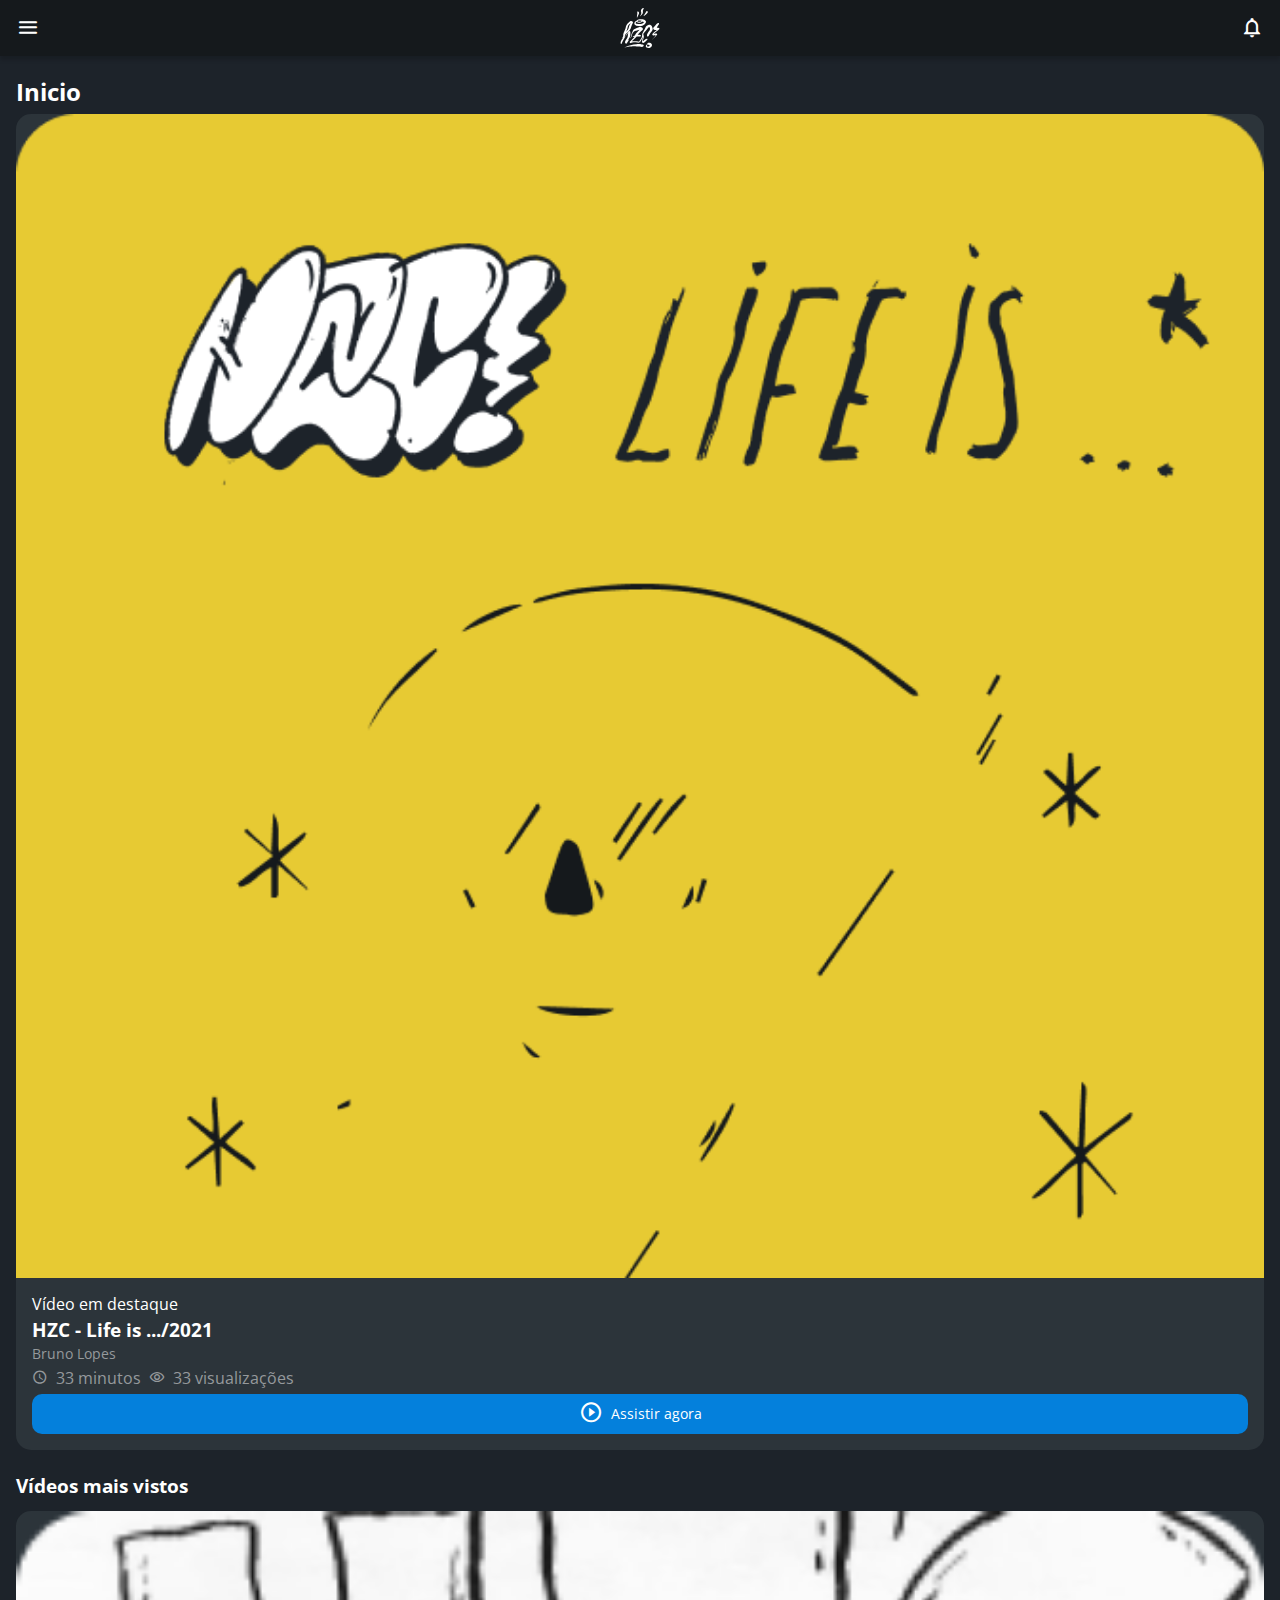
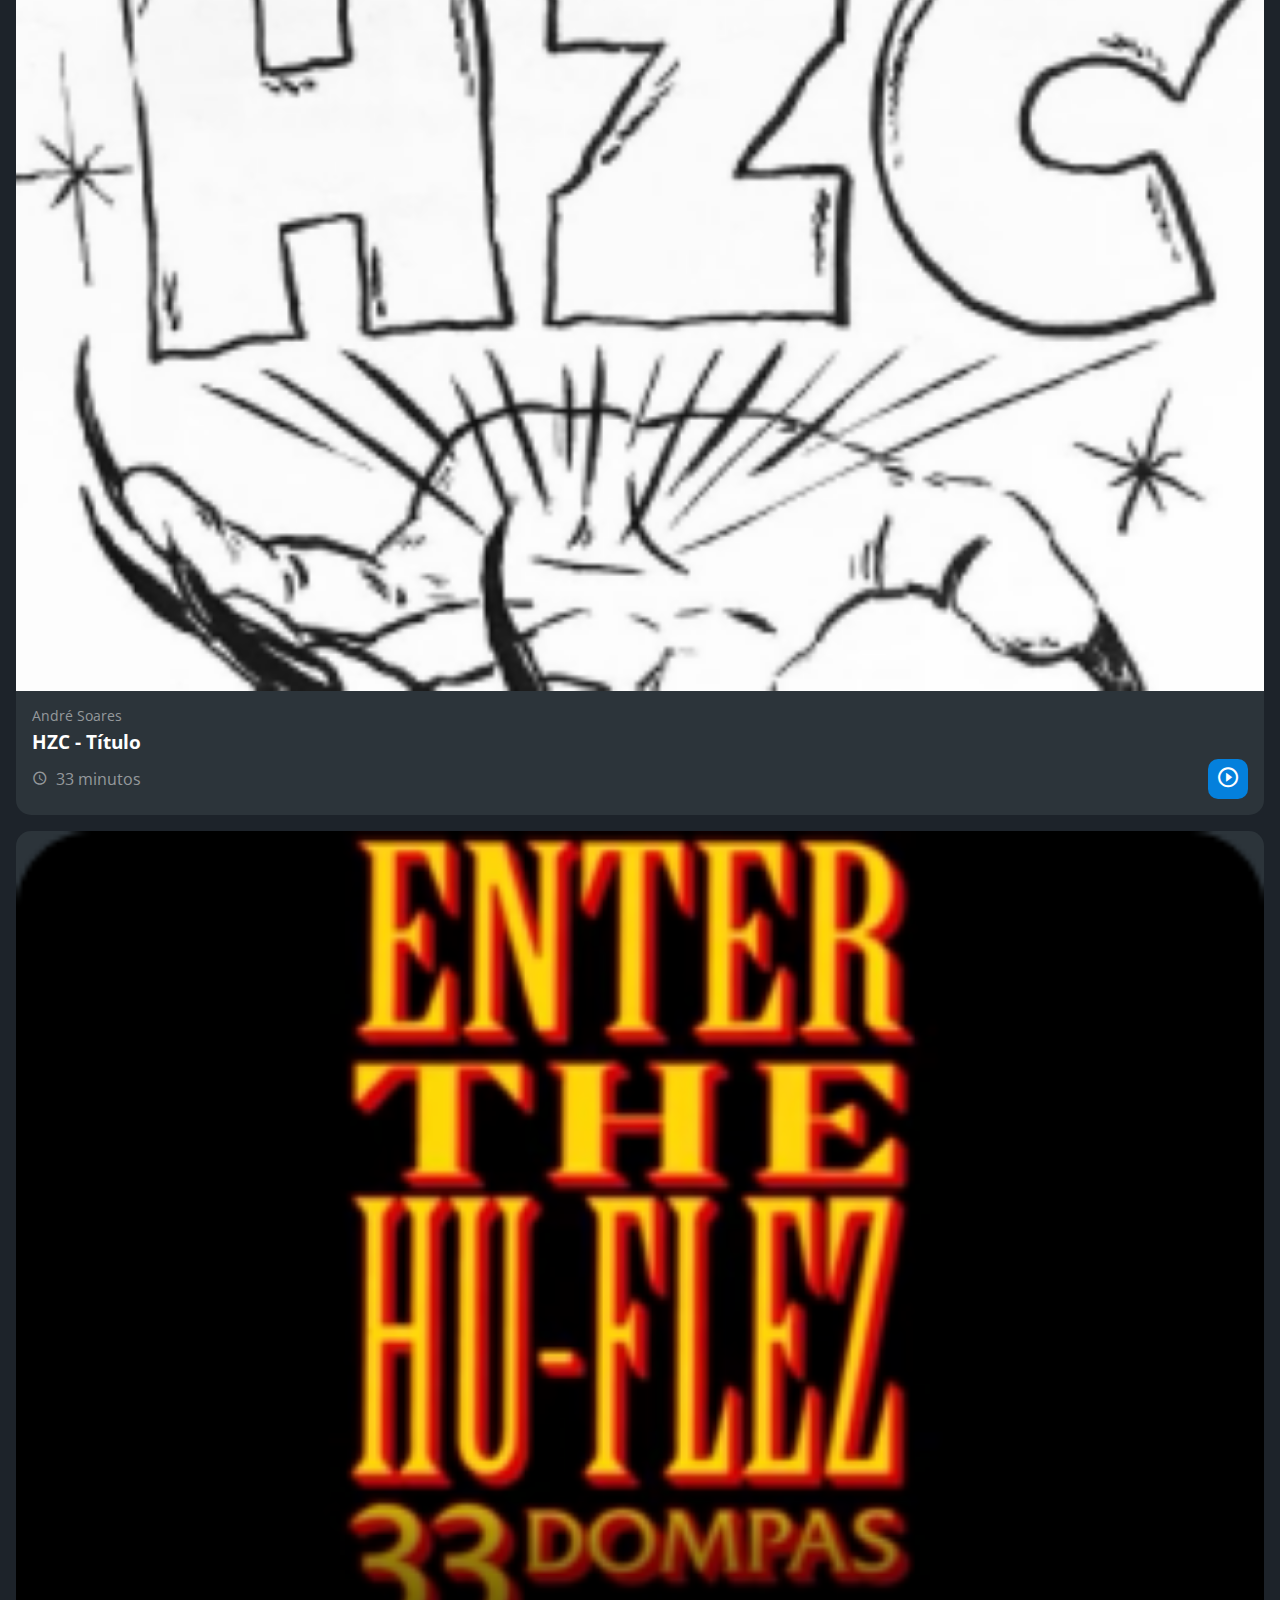
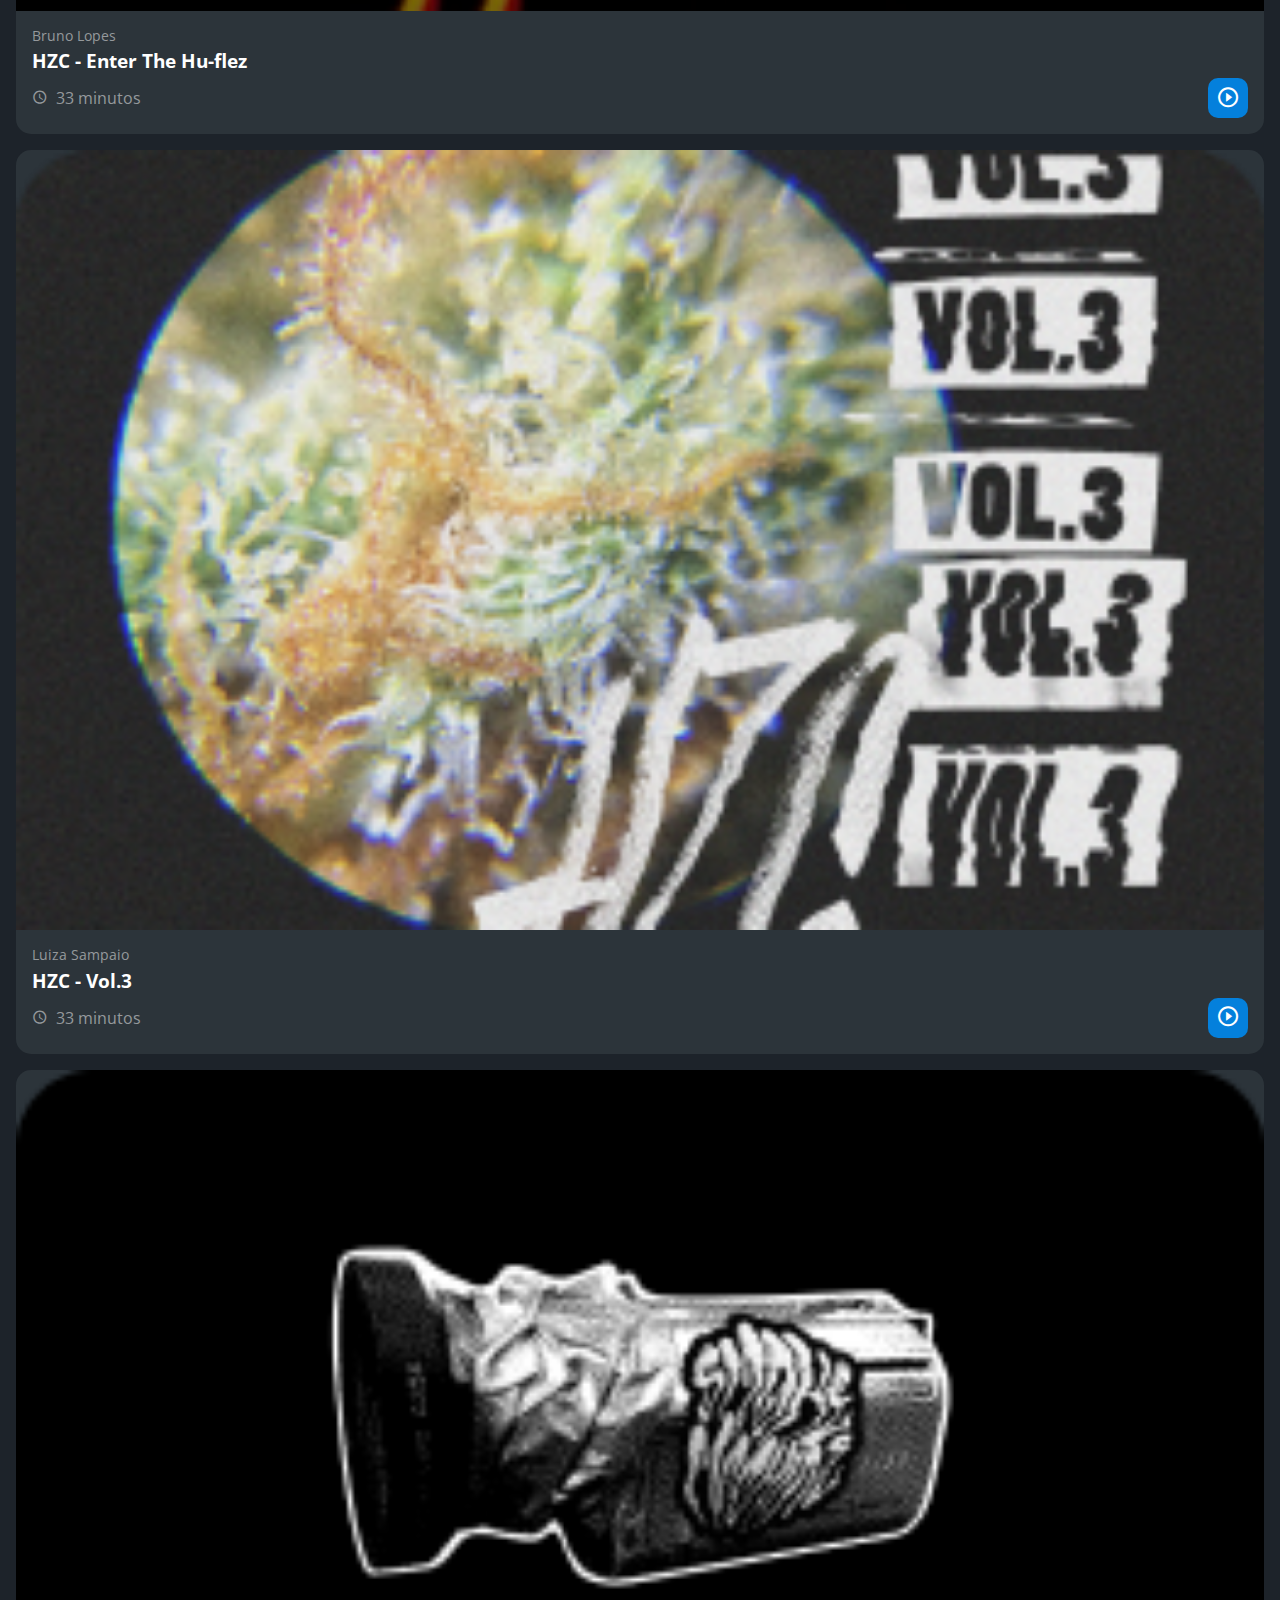
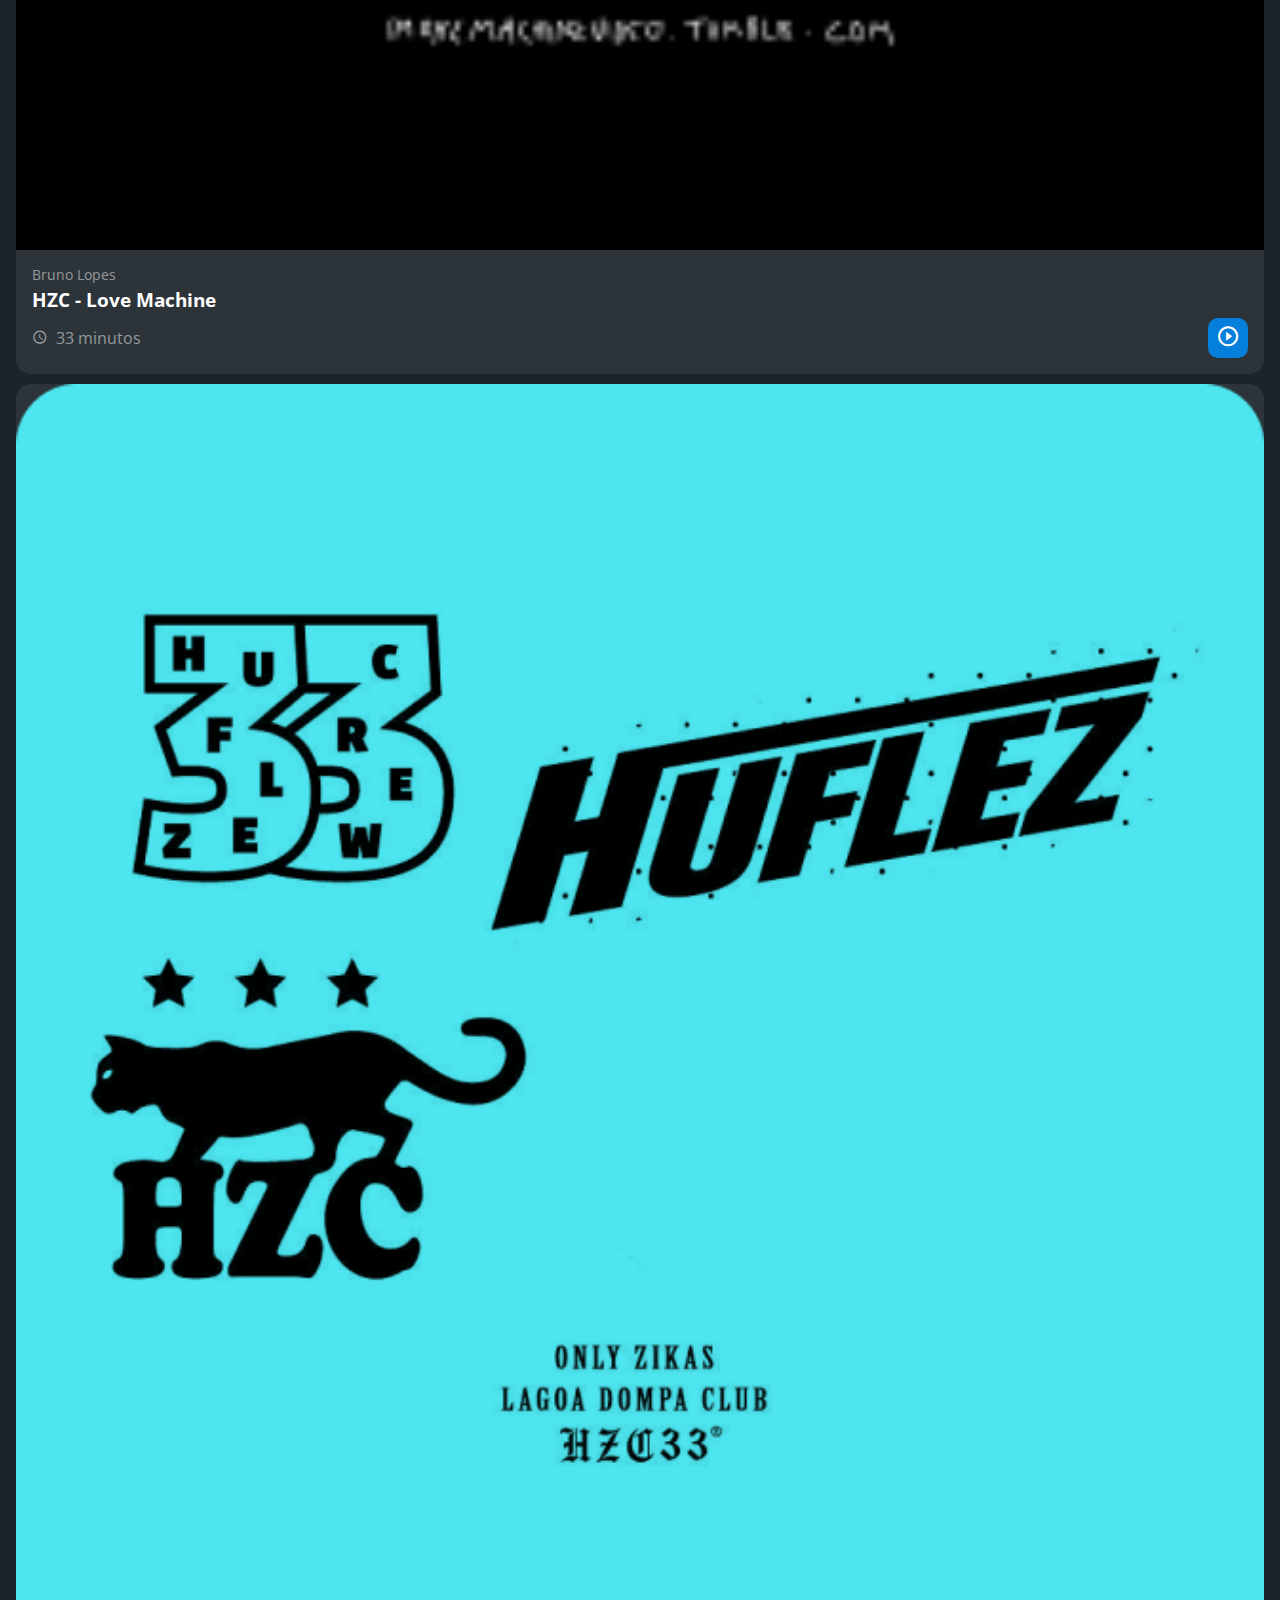
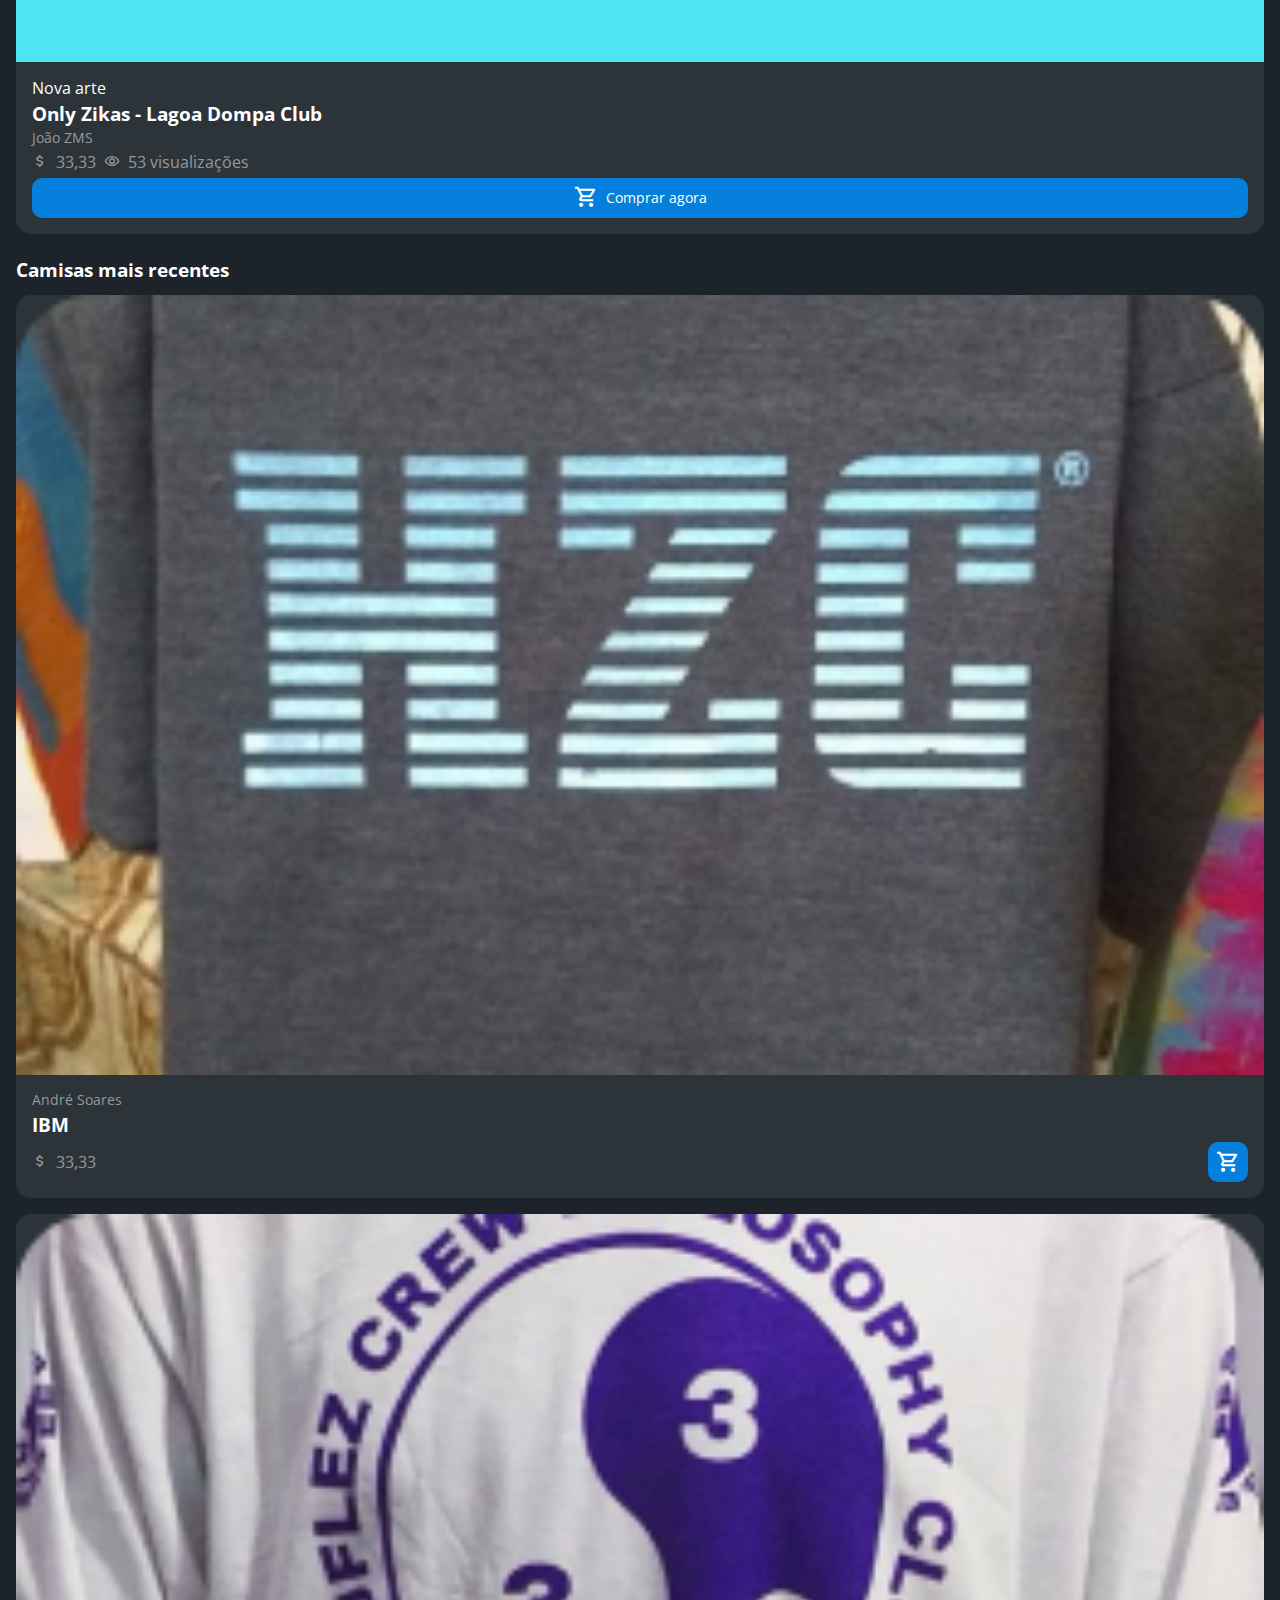
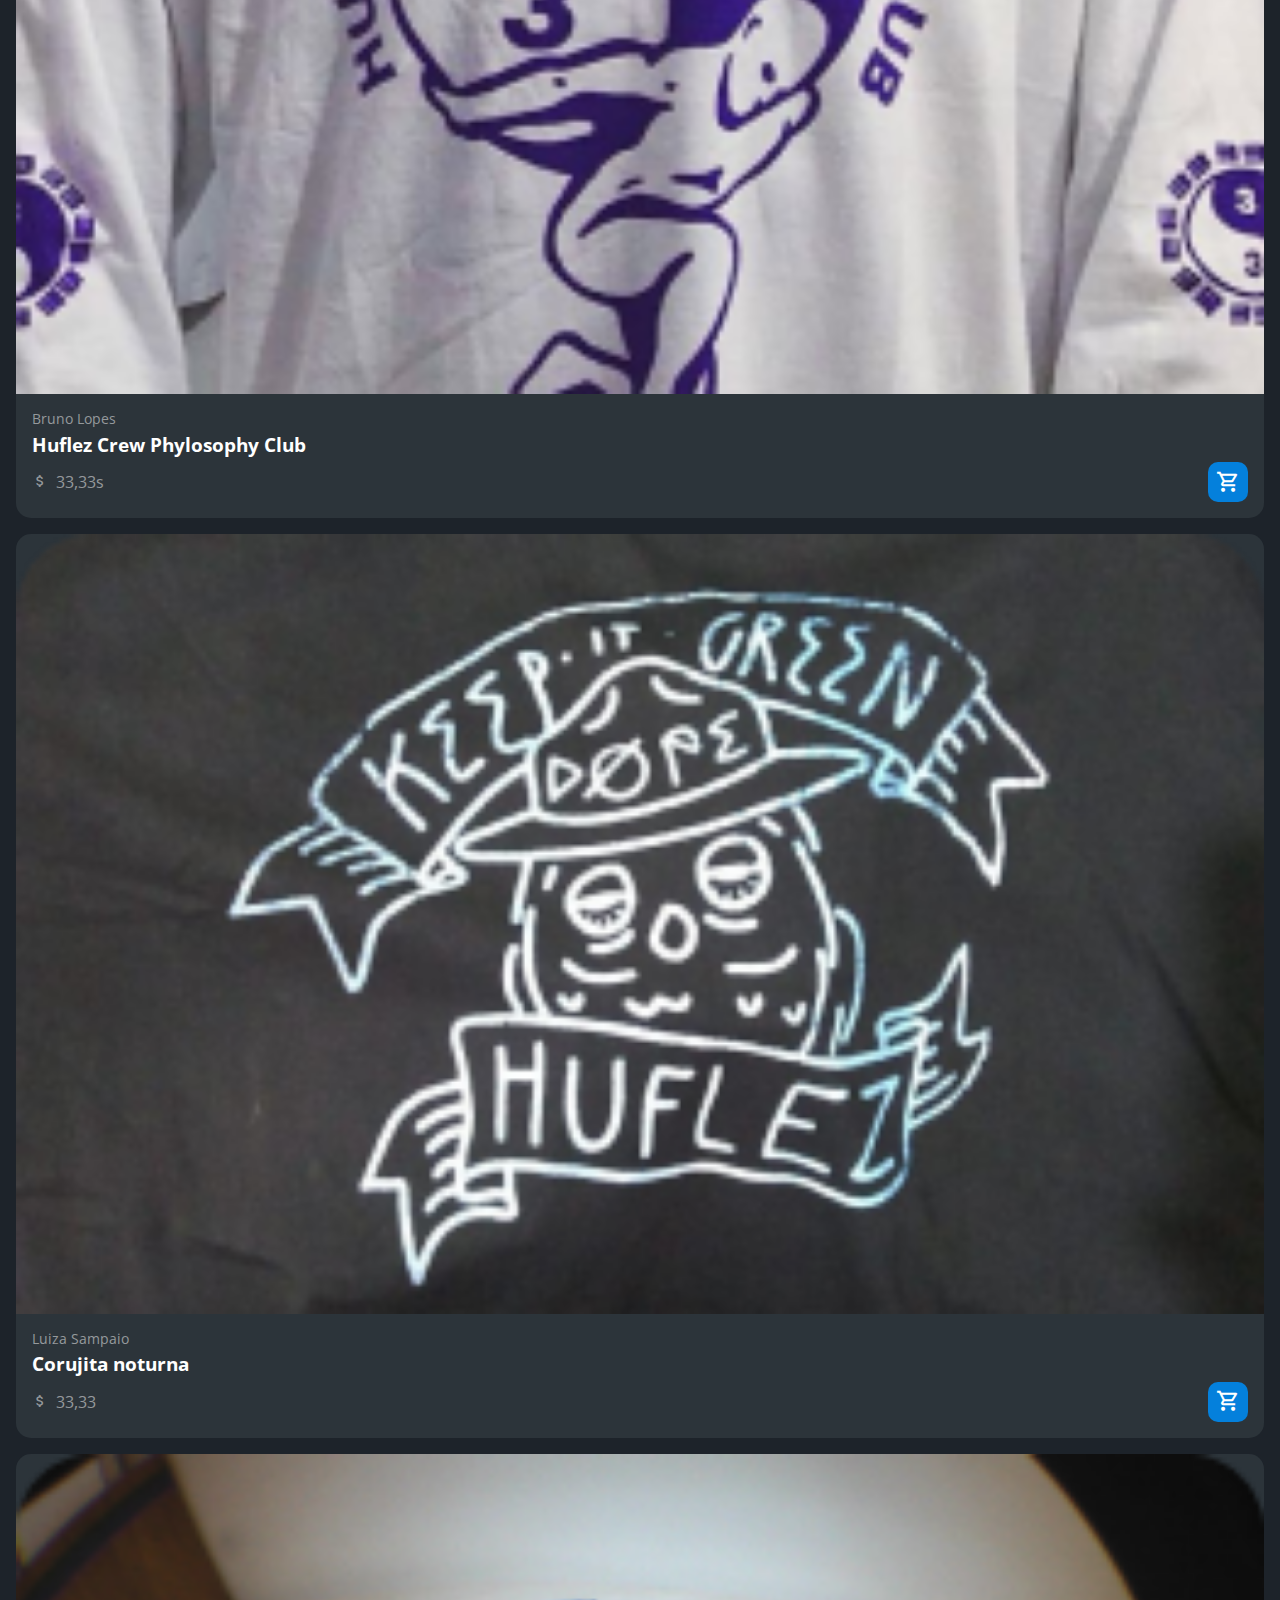
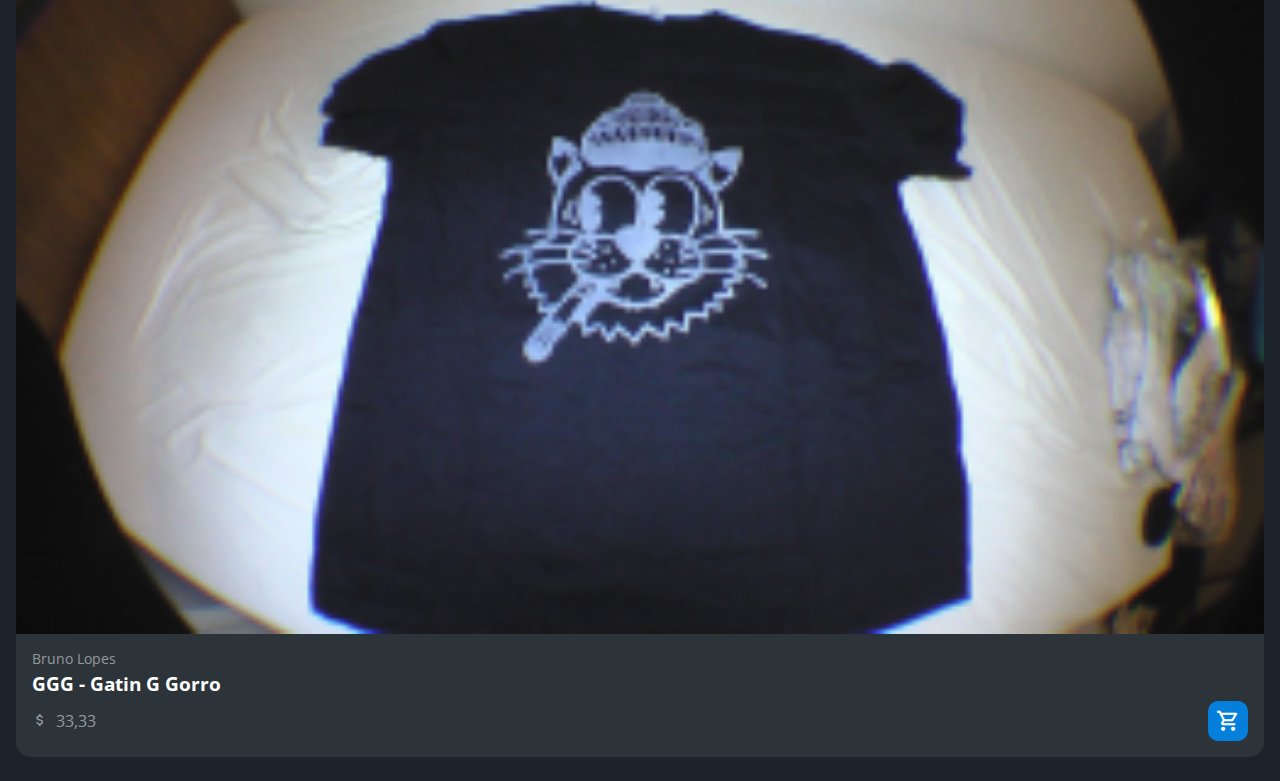
<file: index.html>
<!DOCTYPE html>
<html lang="pt-br">
<head>
    <meta charset="UTF-8">
    <meta http-equiv="X-UA-Compatible" content="IE=edge">
    <meta name="viewport" content="width=device-width, initial-scale=1.0">
    <title>HZC | Home</title>
    <link rel="preconnect" href="https://fonts.googleapis.com">
    <link rel="preconnect" href="https://fonts.gstatic.com" crossorigin>
    <link rel="stylesheet" href="https://fonts.googleapis.com/css2?family=Open+Sans:wght@400;600;700&display=swap">
    <link rel="stylesheet" href="assets/css/reset.css">
    <link rel="stylesheet" href="assets/css/estilos.css">
</head>
<body>
    <header class="cabecalho">
        <button class="cabecalho__menu" aria-label="Menu"><i></i></button>
        <img src="assets/img/logo.svg" alt="Logotipo da HZC" class="cabecalho__logo">
        <p class="cabecalho__perfil">Bruno Lopez</p>
        <button class="cabecalho__notificacao" aria-label="Notificação"><i></i></button>
    </header>
    <nav class="menu-lateral">
        <img src="assets/img/logo.svg" alt="Logotipo da HZC" class="menu-lateral__logo">
        <a href="#" class="menu-lateral__link menu-lateral__link--inicio menu-lateral__link--ativo">Início</a>
        <a href="#" class="menu-lateral__link menu-lateral__link--videos">Vídeos</a>
        <a href="#" class="menu-lateral__link menu-lateral__link--picos">Picos</a>
        <a href="#" class="menu-lateral__link menu-lateral__link--integrantes">Integrantes</a>
        <a href="#" class="menu-lateral__link menu-lateral__link--camisas">Camisas</a>
        <a href="#" class="menu-lateral__link menu-lateral__link--pinturas">Pinturas</a>
    </nav>
    <main class="principal">
        <h2 class="titulo__pagina titulo-pagina">Inicio</h2>
        <article class="cartao cartao--destaque destaque-video">
            <img src="assets/img/banner-mobile_1.png" alt="Banner do cartao" class="cartao__imagem cartao__imagem--mobile">
            <img src="assets/img/banner_1.png" alt="Banner do cartao" class="cartao__imagem cartao__imagem--desktop">
            <div class="cartao__conteudo">
                <p class="cartao__destaque">Vídeo em destaque</p>
                <h3 class="cartao__titulo">HZC - Life is .../2021</h3>
                <p class="cartao__perfil">Bruno Lopes</p>
                <p class="cartao__info cartao__info--tempo">33 minutos</p>
                <p class="cartao__info cartao__info--visualizacao">33 visualizações</p>
                <button class="cartao__botao cartao__botao--play cartao__botao--destaque">Assistir agora</button>    
            </div>
        </article>
        <article class="cartao cartao--recentes videos-recentes">
            <h3 class="carta__titulo">Vídeos recentes</h3>
            <a href="#" class="cartao__link">Ver todos</a>
            <ul class="cartao__lista">
                <li class="cartao__item">
                    <img src="assets/img/miniatura_1.png" alt="Thumbnail" class="cartao__item--thumbnail">
                    <h4 class="cartao__item--titulo">HZC - Love Machine</h4>
                    <p class="cartao__item--perfil">Julia Fonseca</p>
                </li>
                <li class="cartao__item">
                    <img src="assets/img/miniatura_2.png" alt="Thumbnail" class="cartao__item--thumbnail">
                    <h4 class="cartao__item--titulo">HZC - Vol.3</h4>
                    <p class="cartao__item--perfil">Julia Fonseca</p>
                </li>
                <li class="cartao__item">
                    <img src="assets/img/miniatura_3.png" alt="Thumbnail" class="cartao__item--thumbnail">
                    <h4 class="cartao__item--titulo">HZC - Pescaria na Urca</h4>
                    <p class="cartao__item--perfil">Julia Fonseca</p>
                </li>
                <li class="cartao__item">
                    <img src="assets/img/miniatura_4.png" alt="Thumbnail" class="cartao__item--thumbnail">
                    <h4 class="cartao__item--titulo">Vidalocagi - Guerreiros do Asfalto</h4>
                    <p class="cartao__item--perfil">Julia Fonseca</p>
                </li>
                <li class="cartao__item">
                    <img src="assets/img/miniatura_5.png" alt="Thumbnail" class="cartao__item--thumbnail">
                    <h4 class="cartao__item--titulo">Vidalocagi - Não importa o nível</h4>
                    <p class="cartao__item--perfil">Julia Fonseca</p>
                </li>
            </ul>
        </article>
        <section class="secao secao-videos">
            <h3 class="titulo-secao">Vídeos mais vistos</h3>
            <article class="cartao">
                <img src="assets/img/video_1.png" alt="Vídeo" class="cartao__imagem">
                <div class="cartao__conteudo">
                    <p class="cartao__perfil">André Soares</p>
                    <h3 class="cartao__titulo">HZC - Título</h3>
                    <p class="cartao__info cartao__info--tempo">33 minutos</p>
                    <button class="cartao__botao cartao__botao--play" aria-label="Assistir agora"></button>    
                </div>
            </article>
            <article class="cartao">
                <img src="assets/img/video_2.png" alt="Vídeo 2" class="cartao__imagem">
                <div class="cartao__conteudo">
                    <p class="cartao__perfil">Bruno Lopes</p>
                    <h3 class="cartao__titulo">HZC - Enter The Hu-flez</h3>
                    <p class="cartao__info cartao__info--tempo">33 minutos</p>
                    <button class="cartao__botao cartao__botao--play" aria-label="Assistir agora"></button>    
                </div>
            </article>
            <article class="cartao">
                <img src="assets/img/video_3.png" alt="Vídeo 3" class="cartao__imagem">
                <div class="cartao__conteudo">
                    <p class="cartao__perfil">Luiza Sampaio</p>
                    <h3 class="cartao__titulo">HZC - Vol.3</h3>
                    <p class="cartao__info cartao__info--tempo">33 minutos</p>
                    <button class="cartao__botao cartao__botao--play" aria-label="Assistir agora"></button>    
                </div>
            </article>
            <article class="cartao">
                <img src="assets/img/video_4.png" alt="Vídeo" class="cartao__imagem">
                <div class="cartao__conteudo">
                    <p class="cartao__perfil">Bruno Lopes</p>
                    <h3 class="cartao__titulo">HZC - Love Machine</h3>
                    <p class="cartao__info cartao__info--tempo">33 minutos</p>
                    <button class="cartao__botao cartao__botao--play" aria-label="Assistir agora"></button>    
                </div>
            </article>
        </section>
        <article class="cartao cartao--recentes produtos-recentes">
            <h3 class="carta__titulo">Novas artes</h3>
            <a href="#" class="cartao__link">Ver todos</a>
            <ul class="cartao__lista">
                <li class="cartao__item">
                    <img src="assets/img/miniatura_1.png" alt="Thumbnail" class="cartao__item--thumbnail">
                    <h4 class="cartao__item--titulo">Sem título 01</h4>
                    <p class="cartao__item--perfil">Antonio Beryçá</p>
                </li>
                <li class="cartao__item">
                    <img src="assets/img/miniatura_1.png" alt="Thumbnail" class="cartao__item--thumbnail">
                    <h4 class="cartao__item cartao__item--titulo">Sem título 02</h4>
                    <p class="cartao__item cartao__item--perfil">Antonio Beryçá</p>
                </li>
                <li class="cartao__item">
                    <img src="assets/img/miniatura_1.png" alt="Thumbnail" class="cartao__item--thumbnail">
                    <h4 class="cartao__item--titulo">Segurança</h4>
                    <p class="cartao__item--perfil">Raphael Gibson</p>
                </li>
                <li class="cartao__item">
                    <img src="assets/img/miniatura_1.png" alt="Thumbnail" class="cartao__item--thumbnail">
                    <h4 class="cartao__item--titulo">Malunguisse</h4>
                    <p class="cartao__item--perfil">Carolina Canavarro</p>
                </li>
                <li class="cartao__item">
                    <img src="assets/img/miniatura_1.png" alt="Thumbnail" class="cartao__item--thumbnail">
                    <h4 class="cartao__item--titulo">Coroa da converse</h4>
                    <p class="cartao__item--perfil">Nikolas Murtas</p>
                </li>
            </ul>
        </article>
        <article class="cartao cartao--destaque destaque-produtos">
            <img src="assets/img/banner-mobile_2.png" alt="Banner do cartao" class="cartao__imagem cartao__imagem--mobile">
            <img src="assets/img/banner_2.png" alt="Banner do cartao" class="cartao__imagem cartao__imagem--desktop">
            <div class="cartao__conteudo">
                <p class="cartao__destaque">Nova arte</p>
                <h3 class="cartao__titulo">Only Zikas - Lagoa Dompa Club</h3>
                <p class="cartao__perfil">João ZMS</p>
                <p class="cartao__info cartao__info--dinheiro">33,33</p>
                <p class="cartao__info cartao__info--visualizacao">53 visualizações</p>
                <button class="cartao__botao cartao__botao--carrinho cartao__botao--destaque">Comprar agora</button>    
            </div>
        </article>
        <section class="secao secao-produtos">
            <h3 class="titulo-secao">Camisas mais recentes</h3>
            <article class="cartao">
                <img src="assets/img/produto_1.png" alt="Vídeo" class="cartao__imagem">
                <div class="cartao__conteudo">
                    <p class="cartao__perfil">André Soares</p>
                    <h3 class="cartao__titulo">IBM</h3>
                    <p class="cartao__info cartao__info--dinheiro">33,33</p>
                    <button class="cartao__botao cartao__botao--carrinho" aria-label="Assistir agora"></button>    
                </div>
            </article>
            <article class="cartao">
                <img src="assets/img/produto_2.png" alt="Vídeo" class="cartao__imagem">
                <div class="cartao__conteudo">
                    <p class="cartao__perfil">Bruno Lopes</p>
                    <h3 class="cartao__titulo">Huflez Crew Phylosophy Club</h3>
                    <p class="cartao__info cartao__info--dinheiro">33,33s</p>
                    <button class="cartao__botao cartao__botao--carrinho" aria-label="Assistir agora"></button>    
                </div>
            </article>
            <article class="cartao">
                <img src="assets/img/produto_3.png" alt="Vídeo" class="cartao__imagem">
                <div class="cartao__conteudo">
                    <p class="cartao__perfil">Luiza Sampaio</p>
                    <h3 class="cartao__titulo">Corujita noturna</h3>
                    <p class="cartao__info cartao__info--dinheiro">33,33</p>
                    <button class="cartao__botao cartao__botao--carrinho" aria-label="Assistir agora"></button>    
                </div>
            </article>
            <article class="cartao">
                <img src="assets/img/produto_4.png" alt="Vídeo" class="cartao__imagem">
                <div class="cartao__conteudo">
                    <p class="cartao__perfil">Bruno Lopes</p>
                    <h3 class="cartao__titulo">GGG - Gatin G Gorro</h3>
                    <p class="cartao__info cartao__info--dinheiro">33,33</p>
                    <button class="cartao__botao cartao__botao--carrinho" aria-label="Assistir agora"></button>    
                </div>
            </article>
        </section>
    </main>
    <script src="index.js"></script>
</body>
</html>
</file>
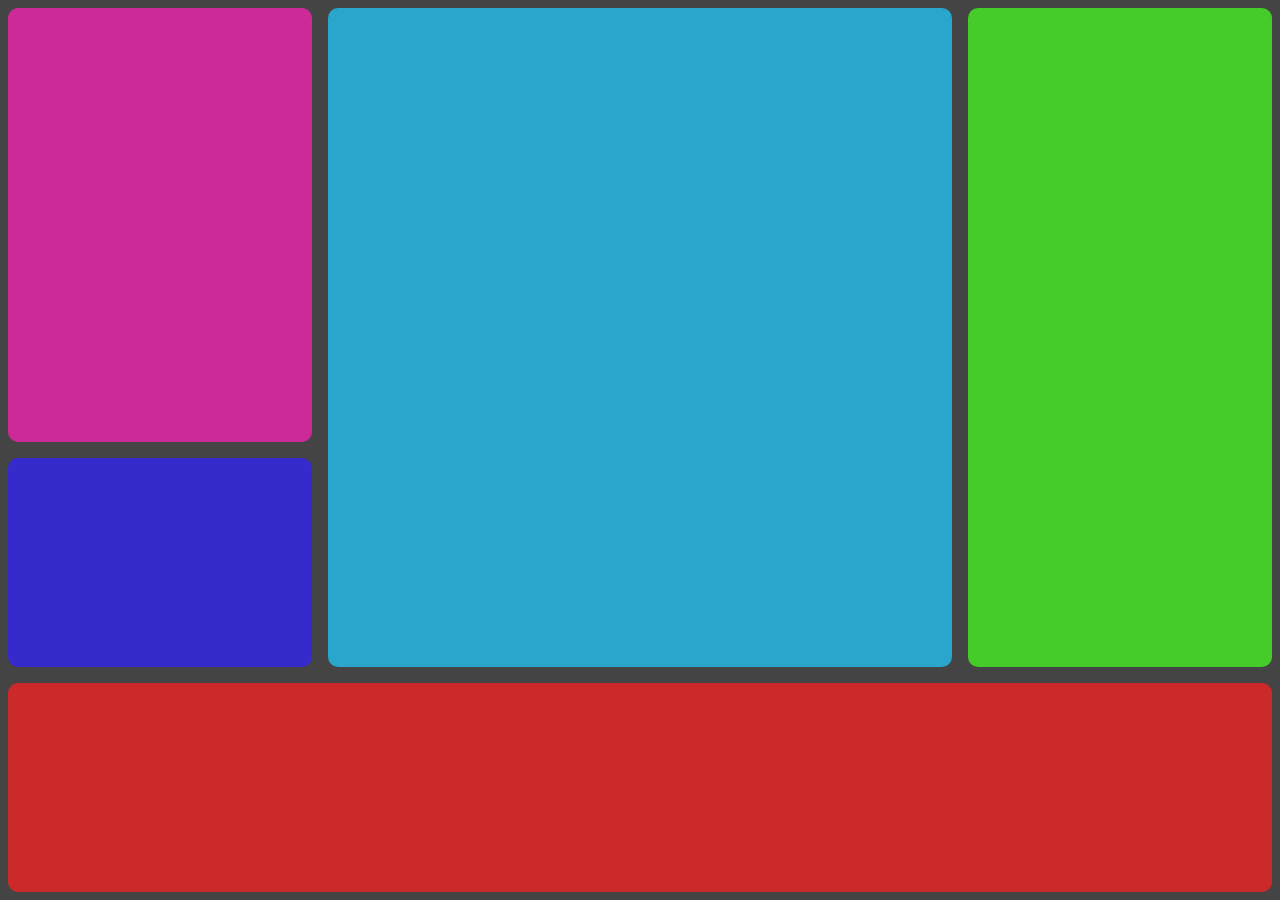
<file: exercício/exe.html>
<!DOCTYPE html>
<html lang="en">
<head>
    <meta charset="UTF-8">
    <meta http-equiv="X-UA-Compatible" content="IE=edge">
    <meta name="viewport" content="width=device-width, initial-scale=1.0">
    <title>Document</title>
    <link rel="stylesheet" href="exe.css">
</head>
<body class="corpo">
    <header class="cabecalho"></header>
    <nav class="lateral"></nav>
    <section class="meio"></section>
    <section class="direita-cima"></section>
    <section class="direita-baixo"></section>
</body>
</html>
</file>
<file: assets/css/estilos.css>
@font-face {
    font-family: 'icones';
    src: url(../font/icones.ttf);
}

body {
    background-color: #1D232A;
    font-family: 'Open Sans', 'icones', sans-serif;
    color: #FFFFFF;
}

@media screen and (min-width: 1300px) {
    body {
        display: grid;
        grid-template-columns: auto 1fr;
    }
}

.cabecalho {
    display: flex;
    justify-content: space-between;
    align-items: center;
    background-color: #15191C;
    padding: 8px 16px;
    box-shadow: 0px 4px 4px rgba(0, 0, 0, 0.16);
}

.cabecalho__menu i::before {
    content: "\e904";
    font-size: 24px;
}

.cabecalho__notificacao i::before {
    content: "\e906";
    font-size: 24px;
}

.cabecalho__logo {
    width: 40px;
}
.cabecalho__perfil {
    display: none;
}

@media screen and (min-width: 1300px){
    .cabecalho {
        background-color: #1D232A;
        display: grid;
        column-gap: 32px;
        grid-template-columns: 1fr auto;
        padding: 16px 60px;
        height: 80px;
        box-sizing: border-box;
        grid-column: 2;
    }
    .cabecalho__menu {
        display: none;
    }
    .cabecalho__logo {
        display: none;
    }
    .cabecalho__perfil {
        display: grid;
        grid-template-columns: repeat(3, auto);
        column-gap: 8px;
        align-items: center;
        justify-self: flex-end;
        color: #95999C;
        padding: 8px 32px;
        border-right: 1px solid #95999C;
    }
    .cabecalho__perfil::before {
        content: "";
        display: block;
        width: 32px;
        height: 32px;
        background-image: url(../img/profile_2.png);
        background-size: contain;
        background-repeat: no-repeat;
        background-position: center;
    }
    .cabecalho__perfil::after {
        content: "\e90d";
        color: #FFFFFF;
        font-size: 1.5rem;
    }
}

.menu-lateral {
    display: flex;
    flex-direction: column;
    background-color: #15191C;
    width: 75vw;
    height: 100vh;

    position: absolute;
    left: -100vw;
    transition: .25s;
}

.menu-lateral--ativo {
    left: 0;
    transition: .25s;
}

.menu-lateral__logo {
    width: 118px;
    align-self: center;
    padding: 16px;
}

.menu-lateral__link {
    height: 64px;
    color: #95999C;
    padding-left: 64px;
    display: flex;
    align-items: center;
}

.menu-lateral__link--ativo {
    color: #FFFFFF;
    padding-left: 56px;
    border-left: 8px solid #FFFFFF;
}

.menu-lateral__link::before {
    content: "\e900";
    width: 24px;
    height: 24px;
    font-size: 24px;
    position: absolute;
    left: 24px;
}

.menu-lateral__link--inicio::before {
    content: "\e902";
}

.menu-lateral__link--videos::before {
    content: "\e90e";
}

.menu-lateral__link--picos::before {
    content: "\e909";
}

.menu-lateral__link--integrantes::before {
    content: "\e903";
}

.menu-lateral__link--camisas::before {
    content: "\e900";
}

.menu-lateral__link--pinturas::before {
    content: "\e90a";
}

@media screen and (min-width: 1300px) {
    .menu-lateral{
    position: static;
    width: 200px;
    grid-column: 1;
    grid-row: 1 / span 2;
    } 
}

.principal {
    padding: 24px 16px;
    display: grid;
    gap: 10px;
}
.titulo__pagina {
    font-size: 1.5rem;
    font-weight: bold;
}
.titulo-secao {
    font-size: 1.2rem;
    font-weight: 700;
}

@media screen and (min-width: 1300px) {
    .principal {
        display: grid;
        grid-template-columns: auto 1fr auto;
        grid-template-areas: 
            "titulo-pagina titulo-pagina titulo-pagina"
            "destaque-video destaque-video videos-recentes" 
            "secao-videos secao-videos secao-videos"
            "produtos-recentes destaque-produtos destaque-produtos"
            "secao-produtos secao-produtos secao-produtos";
        column-gap: 32px;
        padding: 16px 60px;
        grid-column: 2;
    }
    .titulo-secao {
        grid-column: span 4;
    }
}

.cartao {
    width: 100%;
    border-radius: 15px;
    overflow: hidden;
    background-color: #2C343A;
}

.cartao__imagem--desktop {
    display: none;
}
.cartao--destaque {
    margin-bottom: 16px;
}
.cartao__conteudo{
    padding: 16px;
    display: grid;
    grid-template-columns: auto 1fr;
    gap: 8px;
}
.cartao__destaque {
    grid-column:  span 2;
} 
.cartao__titulo {
    font-size: 1.2rem;
    font-weight: 700;
    grid-column:  span 2;
}
.cartao__perfil {
    color: #95999c;
    font-size: 0.9rem;
    grid-column:  span 2;
}
.cartao__info {
    display: flex;
    align-items: center;
    color: #95999C;
}
.cartao__info--tempo::before {
    content: "\e90c";
    margin-right: 8px;
}
.cartao__info--dinheiro::before {
    content: "\e905";
    margin-right: 8px;
}
.cartao__info--visualizacao::before {
    content: "\e90f";
    margin-right: 8px;
}
.cartao__botao {
    display: flex;
    justify-content: center;
    align-items: center;
    background-color: #0480DC;
    width: 40px;
    height: 40px;
    border-radius: 10px;
    font-size: 0.9rem;
    justify-self: flex-end;
}
.cartao__botao--play::before {
    content: "\e90b";
    font-size: 24px;
}
.cartao__botao--carrinho::before {
    content: "\e901";
    font-size: 24px;
}
.cartao__botao--destaque {
    width: 100%;
    grid-column:  span 2;
}
.cartao__botao--destaque::before {
    margin-right: 8px;
}
.cartao--recentes {
    display: none;
}

@media screen and (min-width: 1300px) {
    .cartao--destaque {
        margin-bottom: 0;
    }
    .cartao__imagem--mobile {
        display: none;
    }
    .cartao__imagem--desktop {
        display: block;
    }
    .cartao__botao--destaque {
        grid-column: auto;
        padding: 16px 8px;
    }
    .cartao--recentes {
        display: grid;
        grid-template-columns: auto auto;
        align-items: center;
        row-gap: 24px;
        width: 256px;
        padding: 16px;
        box-sizing: border-box;
        align-self: flex-start;
    }
    .cartao--recentes .cartao_titulo {
        grid-column: auto;
    }
    .cartao__link {
        font-size: 0.8rem;
        font-weight: 600;
        color: #0480DC;
        justify-self: flex-end;
    }
    .cartao__lista {
        display: grid;
        row-gap: 16px;
        grid-column: span 2;
    }
    .cartao__item {
        display: grid;
        grid-template-columns: auto 1fr;
        gap: 8px;
    }
    .cartao__item--thumbnail {
        width: 32px;
        grid-row: span 2;
    }
    .cartao__item-titulo {
        font-size: 0.9rem;
        line-height: 1.2rem;
        font-weight: 700;
    }
    .cartao__item-perfil {
        font-size: 0.8rem;
        color: #95999C;
    }
}

.secao {
    display: grid;
    gap: 16px;
}

@media screen and (min-width: 1300px) {
    .secao {
        grid-template-columns: repeat(4, 1fr);
    }
    .titulo-pagina {
        grid-area: titulo-pagina;
    }
    .destaque-video {
        grid-area: destaque-video;
    }
    .videos-recentes {
        grid-area: videos-recentes;
    }
    .secao-videos {
        grid-area: secao-videos;
    }
    .destaque-produtos {
        grid-area: destaque-produtos;
    }
    .produtos-recentes {
        grid-area: produtos-recentes;
    }
    .secao-produtos {
        grid-area: secao-produtos;
    }
}
</file>
<file: exercício/exe.css>
* {
    margin: 0;
    padding: 0;
    box-sizing: border-box;
}

.corpo {
    display: grid;
    background-color: #444444;
    padding: 8px;
    width: 100vw;
    height: 100vh;
    grid-template-columns: 1fr 1fr 1fr 1fr;
    grid-template-rows: 1fr 1fr 1fr 1fr;
    gap: 16px;
}

.cabecalho {
    background-color: #cc2a2a;
    border-radius: 10px;
    min-width: 50px;
    min-height: 50px;
    grid-column: span 4;
    grid-row: 4; 
}

.lateral {
    background-color: #45cc2a;
    border-radius: 10px;
    min-width: 50px;
    min-height: 50px;
    grid-row: span 3;
    grid-column: 4;
}

.meio {
    background-color: #2aa6cc;
    border-radius: 10px;
    min-width: 50px;
    min-height: 50px;
    grid-column: 2/span 2;
    grid-row: 1/span 3;
}

.direita-cima {
    background-color: #352acc;
    border-radius: 10px;
    min-width: 50px;
    min-height: 50px;
    grid-row: 3;
    grid-column: 1;
}

.direita-baixo {
    background-color: #cc2a96;
    border-radius: 10px;
    min-width: 50px;
    min-height: 50px;
    grid-row: 1/span 2;
    grid-column: 1;
}
</file>
